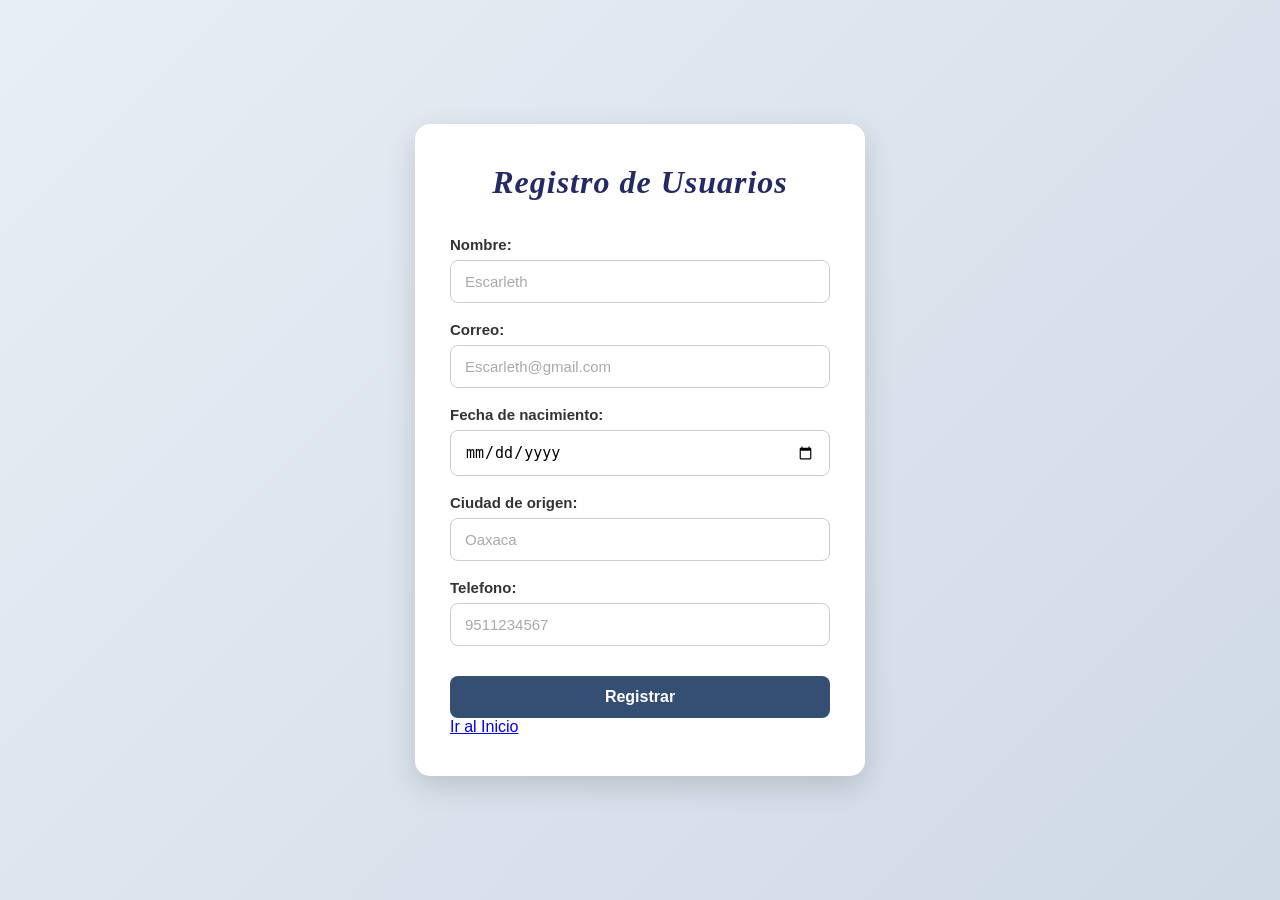
<file: index.html>
<!DOCTYPE html> 
<html lang="es"> 
 
<head> 
 
    <meta charset="UTF-8"> 
 
    <meta name="viewport" 
    content="width=device-width, initial-scale=1.0"> 
 
    <title>Formulario - Utileria JS</title> 
 
 
    <link rel="stylesheet" href="CSS/styles.css"> 
 
</head> 
 
 
<body> 
 
 
    <form id="formPricipal"> 
        <h1><em>Registro de Usuarios</em></h1> 
 
 
        <label>Nombre:</label> 
 
        <input 
            type="text" 
            id="nombre" 
            placeholder="Escarleth"> 
 
        <span 
            id="errorNombre" 
            class="error"> 
        </span> 
 
 
        <label>Correo:</label> 
 
        <input 
            type="email" 
            id="correo" 
            placeholder="Escarleth@gmail.com"> 
 
        <span 
            id="errorCorreo" 
            class="error"> 
        </span> 
 
 
        <label>Fecha de nacimiento:</label> 
 
        <input 
            type="date" 
            id="fechaNacimiento"> 
 
        <span 
            id="errorFecha" 
            class="error"> 
        </span> 
 
 
        <label>Ciudad de origen:</label> 
 
        <input 
            type="text" 
            id="ciudad" 
            placeholder="Oaxaca"> 
 
        <span 
            id="errorCiudad" 
            class="error"> 
        </span> 
 
 
        <label>Telefono:</label> 
 
        <input 
            type="text" 
            id="telefono" 
            placeholder="9511234567"> 

        <span 
            id="errorTelefono" 
            class="error"> 
        </span>
 
 
        <button type="submit"> 
            Registrar 
        </button> 
 
 
        <!-- boton para regresar al login --> 
 
        <a href="login.html" class="boton-login"> 
            Ir al Inicio 
        </a> 
 
 
    </form> 
 
 
 
    <!-- VENTANA MODAL --> 
 
    <dialog id="modalEdad"> 
 
 
        <p> 
 
            Tu edad es: 
 
            <strong id="edadResultado"></strong> 
 
        </p> 
 
 
        <p> 
 
            Mayor de edad? 
 
            <strong id="mayorEdadResultado"></strong> 
 
        </p> 
 
 
        <p> 
 
            Telefono formateado: 
 
            <strong id="telefonoResultado"></strong> 
 
        </p> 
 
 
        <button 
            type="button" 
            id="cerrarModal"> 
 
            Cerrar 
 
        </button> 
 
 
    </dialog> 
 
 
 
    <!-- LIBRERIA JAVASCRIPT --> 
 
    <script src="JS/utileria.js"></script> 
 
 
 
    <script> 
 
        const form = 
            document.getElementById("formPricipal"); 
 
        const modal = 
            document.getElementById("modalEdad"); 
 
 
        // Evento del formulario 
 
        form.addEventListener("submit", function(event) { 
 
 
            // Evitar que la pagina se recargue 
 
            event.preventDefault(); 
 
 
            // Obtener los datos 
 
            const nombre = 
                document.getElementById("nombre").value; 
 
            const correo = 
                document.getElementById("correo").value; 
 
            const fecha = 
                document.getElementById("fechaNacimiento").value; 
 
            const ciudad = 
                document.getElementById("ciudad").value; 
 
            const telefono = 
                document.getElementById("telefono").value; 
 
 
            let valido = true; 
 
 
 
            // VALIDAR NOMBRE 
 
            if (!soloLetras(nombre)) { 
 
                document.getElementById("errorNombre").textContent = 
                    "Solo letras permitidas"; 
 
                valido = false; 
 
            } else { 
 
                document.getElementById("errorNombre").textContent = 
                    ""; 
            } 
 
 
 
            // VALIDAR CORREO 
 
            if (!validarCorreo(correo)) { 
 
                document.getElementById("errorCorreo").textContent = 
                    "Correo invalido"; 
 
                valido = false; 
 
            } else { 
 
                document.getElementById("errorCorreo").textContent = 
                    ""; 
            } 
 
 
 
            // VALIDAR FECHA 
 
            if (fecha === "") { 
 
                document.getElementById("errorFecha").textContent = 
                    "Selecciona tu fecha de nacimiento"; 
 
                valido = false; 
 
            } else { 
 
                document.getElementById("errorFecha").textContent = 
                    ""; 
            } 
 
 
 
            // VALIDAR CIUDAD 
 
            if (!soloLetras(ciudad)) { 
 
                document.getElementById("errorCiudad").textContent = 
                    "Solo letras permitidas"; 
 
                valido = false; 
 
            } else { 
 
                document.getElementById("errorCiudad").textContent = 
                    ""; 
            }


            // VALIDAR TELEFONO

            if (!validarLongitud(telefono, 10)) {

                document.getElementById("errorTelefono").textContent =
                    "El telefono debe tener 10 digitos";

                valido = false;

            } else {

                document.getElementById("errorTelefono").textContent =
                    "";
            }
 
 
 
            // Si hay errores no continuar 
 
            if (!valido) { 
 
                return; 
            } 
 
 
 
            // CALCULAR EDAD 
 
            const edad = 
                calcularEdad(fecha); 
 
 
 
            // MOSTRAR EDAD 
 
            document.getElementById("edadResultado").textContent = 
                edad; 
 
 
 
            // MOSTRAR SI ES MAYOR DE EDAD 
 
            document.getElementById("mayorEdadResultado").textContent = 
                esMayorDeEdad(fecha) ? "Si" : "No"; 
 
 
 
            // FORMATEAR TELEFONO 
 
            document.getElementById("telefonoResultado").textContent = 
                formatearTelefono(telefono); 
 
 
 
            // ABRIR MODAL 
 
            modal.showModal(); 
 
 
        }); 
 
 
 
        // CERRAR MODAL 
 
        document.getElementById("cerrarModal") 
        .addEventListener("click", function() { 
 
            modal.close(); 
 
        }); 
 
 
    </script> 
 
 
</body> 
 
</html>
</file>
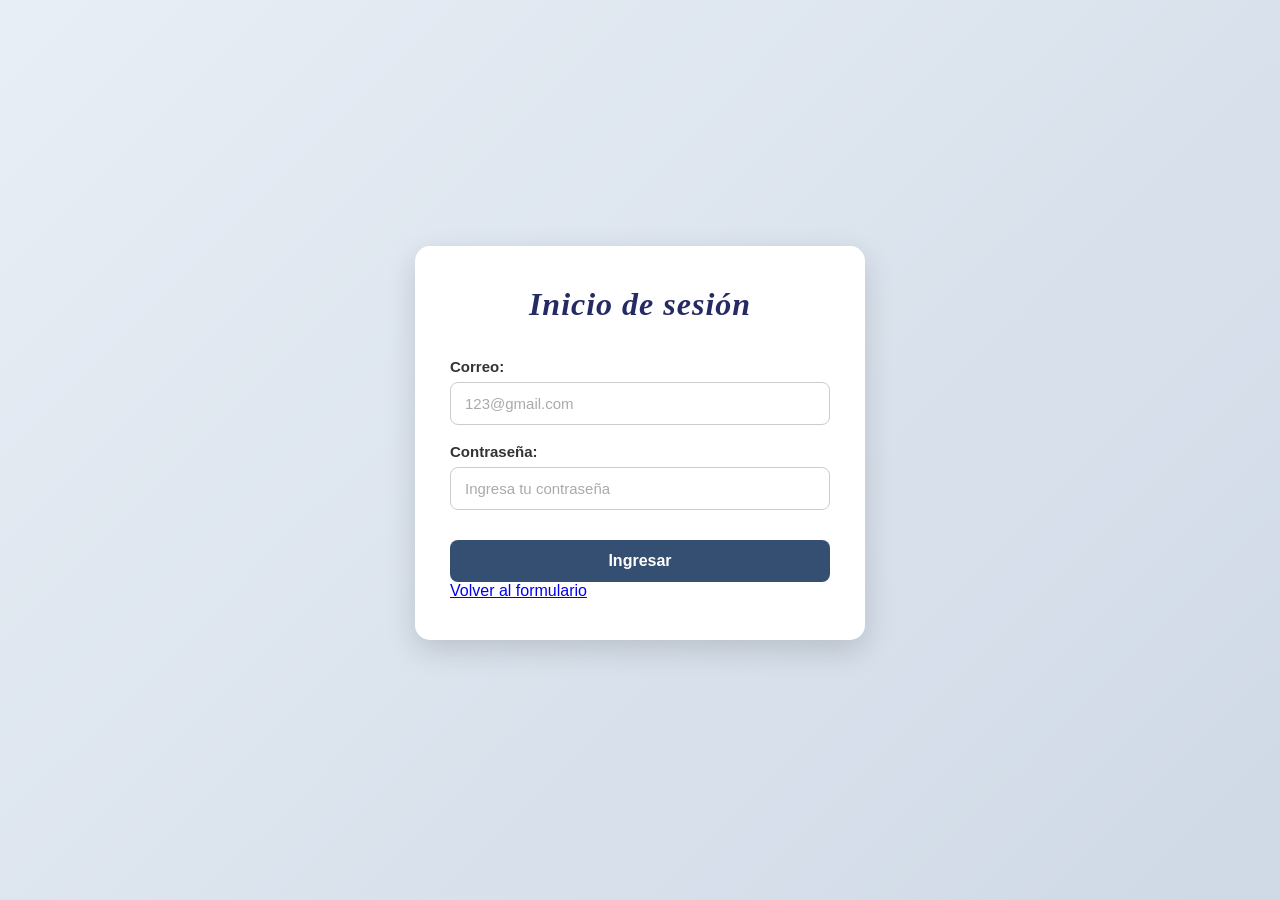
<file: login.html>
<!DOCTYPE html>
<html lang="es">

<head>

    <meta charset="UTF-8">

    <meta name="viewport"
    content="width=device-width, initial-scale=1.0">

    <title>Login - UTILERIA JS</title>

    <link rel="stylesheet" href="CSS/styles.css">

</head>


<body>


    <form id="formLogin">
        <h1>Inicio de sesión</h1>


        <label>Correo:</label>

        <input
            type="email"
            id="loginCorreo"
            placeholder="123@gmail.com">

        <span
            id="errorLoginCorreo"
            class="error">
        </span>



        <label>Contraseña:</label>

        <input
            type="password"
            id="loginContrasena"
            placeholder="Ingresa tu contraseña">


        <span id="fortalezaContrasena"></span>


        <span
            id="errorLoginContrasena"
            class="error">
        </span>



        <button type="submit">
            Ingresar
        </button>


        <!-- boton para volver al formulario -->

        <a href="index.html" class="boton-login">
            Volver al formulario
        </a>


    </form>



    <p id="mensajeLogin"></p>



    <!-- LIBRERIA JAVASCRIPT -->

    <script src="JS/utileria.js"></script>



    <script>


        // Obtener contraseña

        const inputContrasena =
            document.getElementById("loginContrasena");


        // Lugar donde se muestra la fortaleza

        const spanFortaleza =
            document.getElementById("fortalezaContrasena");



        // MEDIR FORTALEZA DE CONTRASEÑA

        inputContrasena.addEventListener("input", function() {


            spanFortaleza.textContent =
                "Fortaleza: " +
                medirFortalezaContrasena(
                    inputContrasena.value
                );


        });



        // VALIDAR LOGIN

        document.getElementById("formLogin")
        .addEventListener("submit", function(event) {


            // Evitar que se recargue la pagina

            event.preventDefault();



            // Obtener datos

            const correo =
                document.getElementById("loginCorreo").value;


            const password =
                inputContrasena.value;


            let valido = true;



            // VALIDAR CORREO

            if (!validarCorreo(correo)) {


                document.getElementById("errorLoginCorreo").textContent =
                    "Correo invalido";


                valido = false;


            } else {


                document.getElementById("errorLoginCorreo").textContent =
                    "";

            }



            // VALIDAR CONTRASEÑA

            if (!validarPassword(password)) {


                document.getElementById("errorLoginContrasena").textContent =
                    "No cumple los requisitos";


                valido = false;


            } else {


                document.getElementById("errorLoginContrasena").textContent =
                    "";

            }



            // SI TODO ES CORRECTO

            if (valido) {


                document.getElementById("mensajeLogin").textContent =
                    "Login exitoso";


                // Mandar al formulario

                window.location.href = "index.html";


            }


        });


    </script>


</body>

</html>
</file>
<file: CSS/styles.css>
h1 {
    text-align: center;          
    font-size: 32px;            
    color: #262a63;                
    margin-bottom: 25px;        
    font-weight: 600;           
    letter-spacing: 1px;        
    padding-bottom: 10px;       
    font-family: 'Playfair Display', serif;
    font-style: italic;
}

* {
    margin: 0;
    padding: 0;
    box-sizing: border-box;
}


/* Estilo general de la pagina */
body {
    font-family: Arial, sans-serif;

    background: linear-gradient(135deg, #e8eef5, #cfd9e6);

    min-height: 100vh;

    display: flex;
    flex-direction: column;

    justify-content: center;
    align-items: center;

    padding: 30px;
}


/* Formulario principal y formulario Login */
#formPricipal,
#formLogin {
    width: 100%;
    max-width: 450px;

    background-color: white;

    padding: 40px 35px;

    border-radius: 15px;

    box-shadow: 0 10px 30px rgba(0, 0, 0, 0.15);
}


/* Etiquetas de los formularios */
#formPricipal label,
#formLogin label {
    display: block;

    font-size: 15px;
    font-weight: bold;

    color: #333;

    margin-top: 18px;
    margin-bottom: 7px;
}


/* Primera etiqueta */
#formPricipal label:first-child,
#formLogin label:first-child {
    margin-top: 0;
}


/* Campos de los formularios */
#formPricipal input,
#formLogin input {
    width: 100%;

    padding: 12px 14px;

    border: 1px solid #ccc;
    border-radius: 8px;

    font-size: 15px;

    outline: none;

    transition: 0.3s;
}


/* Efecto cuando seleccionamos un campo */
#formPricipal input:focus,
#formLogin input:focus {
    border-color: #4a6fa5;

    box-shadow: 0 0 0 3px rgba(74, 111, 165, 0.15);
}


/* Texto de ejemplo de los campos */
#formPricipal input::placeholder,
#formLogin input::placeholder {
    color: #aaa;
}


/* Mensajes de error */
.error {
    display: block;

    color: #d9534f;

    font-size: 13px;

    margin-top: 5px;
}


/* Fortaleza de la contraseña */
#FortaContrasena {
    display: block;

    color: #666;

    font-size: 13px;

    margin-top: 7px;
}


/* Botones de los formularios */
#formPricipal button,
#formLogin button {
    width: 100%;

    margin-top: 25px;

    padding: 12px;

    border: none;
    border-radius: 8px;

    background-color: #354f72;

    color: white;

    font-size: 16px;
    font-weight: bold;

    cursor: pointer;

    transition: 0.3s;
}


/* Efecto cuando pasamos el mouse por el boton */
#formPricipal button:hover,
#formLogin button:hover {
    background-color: #263b56;

    transform: translateY(-2px);
}


/* Mensaje del Login */
#mensajeLogin {
    width: 100%;
    max-width: 450px;

    margin-top: 15px;

    text-align: center;

    color: #218838;

    font-size: 15px;
    font-weight: bold;
}


/* Ventana modal del formulario */
#modalEdad {
    width: 90%;
    max-width: 400px;

    padding: 30px;

    border: none;
    border-radius: 15px;

    background-color: white;

    box-shadow: 0 15px 40px rgba(0, 0, 0, 0.25);
}


/* Fondo que aparece al abrir el modal */
#modalEdad::backdrop {
    background-color: rgba(0, 0, 0, 0.55);
}


/* Texto del modal */
#modalEdad p {
    color: #444;

    font-size: 16px;

    margin-bottom: 15px;

    line-height: 1.5;
}


/* Resultado dentro del modal */
#modalEdad strong {
    color: #354f72;
}


/* Boton cerrar del modal */
#cerrarModal {
    width: 100%;

    margin-top: 15px;

    padding: 12px;

    border: none;
    border-radius: 8px;

    background-color: #354f72;

    color: white;

    font-size: 15px;
    font-weight: bold;

    cursor: pointer;

    transition: 0.3s;
}


/* Efecto del boton cerrar */
#cerrarModal:hover {
    background-color: #263b56;

    transform: translateY(-2px);
}


/* Adaptacion para celulares */
@media (max-width: 500px) {

    body {
        padding: 15px;
    }

    #formPricipal,
    #formLogin {
        padding: 30px 20px;
    }

    #modalEdad {
        padding: 25px 20px;
    }
}
</file>
